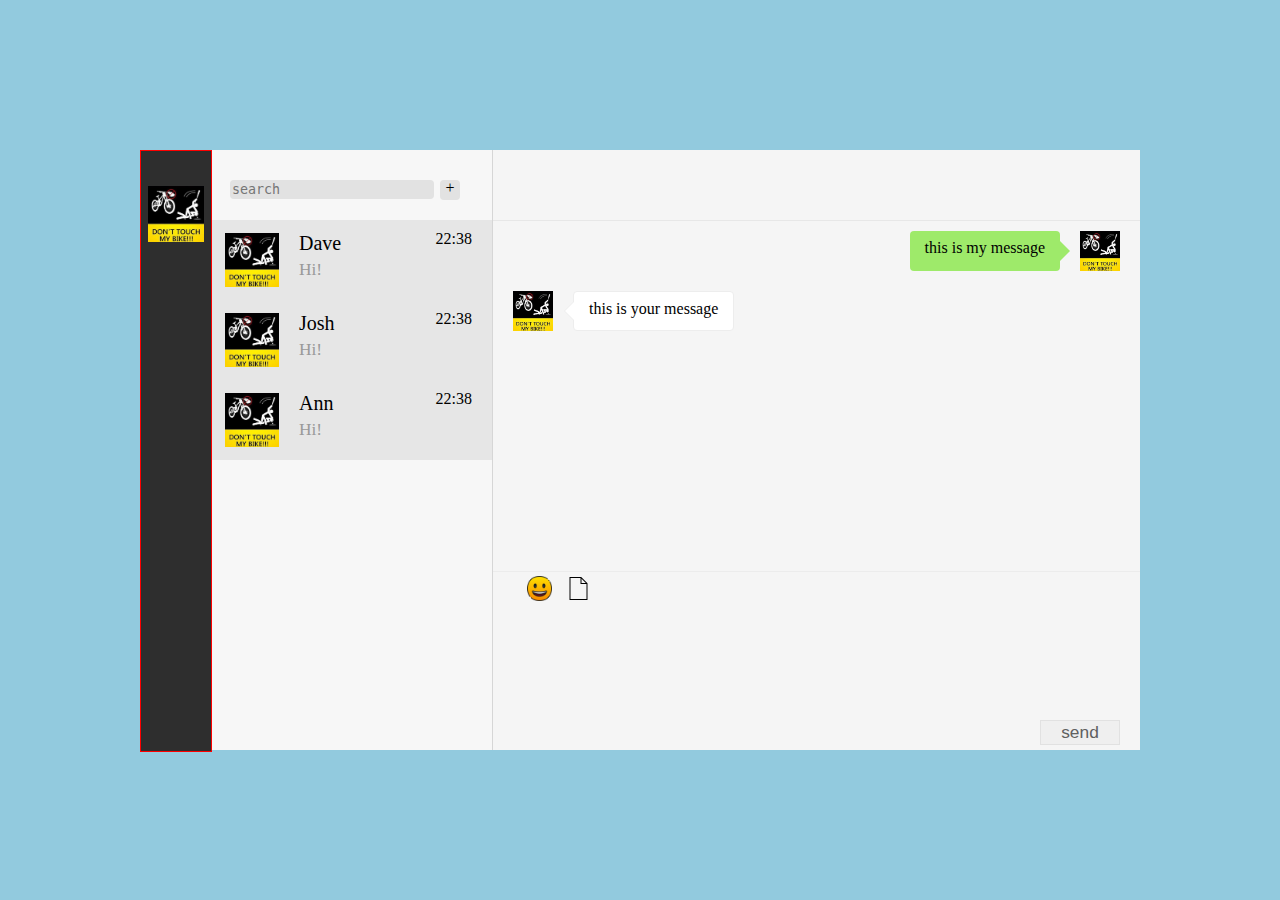
<file: index.html>
<!DOCTYPE html>
<html lang="en" dir="ltr">
  <head>
    <meta charset="utf-8">
    <link rel="stylesheet" href="wechatdemo.css">
    <title>This is a demo wechat online page</title>
  </head>
  <body>
    <div class="frame">
      <div class="leftBar">
        <div class="avatar">
          <img src="avatar.jpeg" draggable="false" alt="">
        </div>
      </div>
      <div class="tabBar">
        <div class="search">
          <textarea class="searchBox" name="name" rows="1" cols="23" placeholder="search"></textarea>
          <div class="addChat">+</div>
        </div>
        <div class="tabs">
          <div class="tab" data-id="0">
            <img class="tabAvatar" draggable="false" src="avatar.jpeg" alt="">
            <div class="tabText">
              <div class="tabName">Dave</div>
              <div class="lastMessage">Hi!</div>
            </div>
            <div class="timeAndMute">22:38</div>
          </div>
          <div class="tab" data-id="1">
            <img class="tabAvatar" draggable="false" src="avatar.jpeg" alt="">
            <div class="tabText">
              <div class="tabName">Josh</div>
              <div class="lastMessage">Hi!</div>
            </div>
            <div class="timeAndMute">22:38</div>
          </div>
          <div class="tab" data-id="2">
            <img class="tabAvatar" draggable="false" src="avatar.jpeg" alt="">
            <div class="tabText">
              <div class="tabName">Ann</div>
              <div class="lastMessage">Hi!</div>
            </div>
            <div class="timeAndMute">22:38</div>
          </div>
        </div>
      </div>
      <div class="rightContent">
        <div class="chatName"> </div>
        <div class="chatContent">
          <div class="myMessageBox">
            <div class="myMessage">this is my message</div>
            <img src="avatar.jpeg" alt="" class="chatAvatar" draggable="false" >
          </div>
          <div class="yourMessageBox">
            <img src="avatar.jpeg" alt="" class="chatAvatar" draggable="false" >
            <div class="yourMessage">this is your message</div>
          </div>
        </div>
        <div class="chatInput">
          <div class="iconBar">
            <img class="iconBarIcon" src="emoji_icon.png" alt="">
            <img src="file_icon.png" alt="" class="iconBarIcon">
          </div>
          <div class="inputBoxDiv">
            <textarea class="inputArea" ></textarea>
          </div>
        </div>
        <div class="sendButtonDiv">
          <input class="sendButton" type="button" value="send">
        </div>
      </div>
    </div>
  </body>
  <script type="text/javascript" src="wechatdemo.js">
  </script>
</html>
</file>
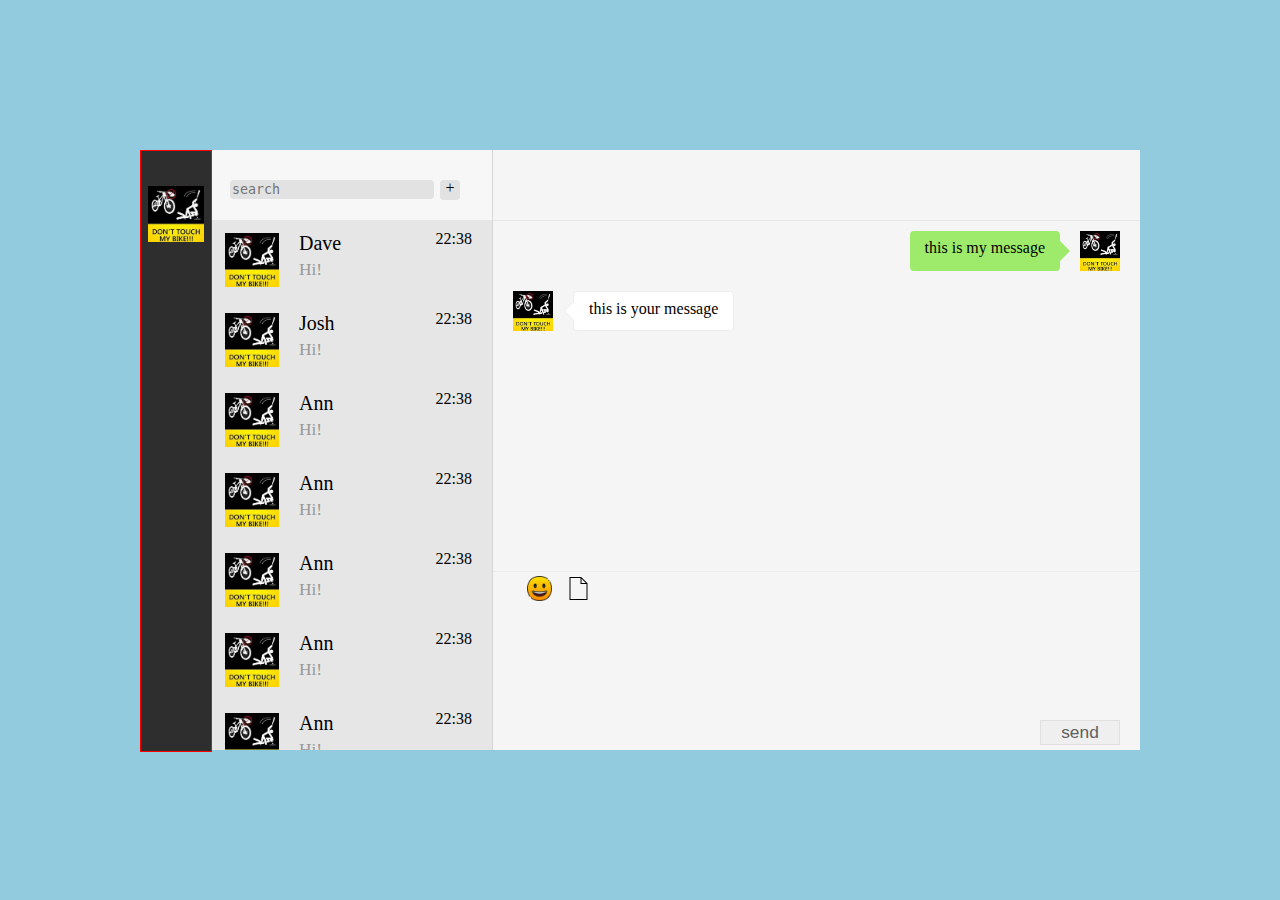
<file: wechatdemo.html>
<!DOCTYPE html>
<html lang="en" dir="ltr">
  <head>
    <meta charset="utf-8">
    <link rel="stylesheet" href="wechatdemo.css">
    <title>This is a demo wechat online page</title>
  </head>
  <body>
    <div class="frame">
      <div class="leftBar">
        <div class="avatar">
          <img src="avatar.jpeg" draggable="false" alt="">
        </div>
      </div>
      <div class="tabBar">
        <div class="search">
          <textarea class="searchBox" name="name" rows="1" cols="23" placeholder="search"></textarea>
          <div class="addChat">+</div>
        </div>
        <div class="tabs">
          <div class="tab">
            <img class="tabAvatar" draggable="false" src="avatar.jpeg" alt="">
            <div class="tabText">
              <div class="tabName">Dave</div>
              <div class="lastMessage">Hi!</div>
            </div>
            <div class="timeAndMute">22:38</div>
          </div>
          <div class="tab">
            <img class="tabAvatar" draggable="false" src="avatar.jpeg" alt="">
            <div class="tabText">
              <div class="tabName">Josh</div>
              <div class="lastMessage">Hi!</div>
            </div>
            <div class="timeAndMute">22:38</div>
          </div>
          <div class="tab">
            <img class="tabAvatar" draggable="false" src="avatar.jpeg" alt="">
            <div class="tabText">
              <div class="tabName">Ann</div>
              <div class="lastMessage">Hi!</div>
            </div>
            <div class="timeAndMute">22:38</div>
          </div>
          <div class="tab">
            <img class="tabAvatar" draggable="false" src="avatar.jpeg" alt="">
            <div class="tabText">
              <div class="tabName">Ann</div>
              <div class="lastMessage">Hi!</div>
            </div>
            <div class="timeAndMute">22:38</div>
          </div>
          <div class="tab">
            <img class="tabAvatar" draggable="false" src="avatar.jpeg" alt="">
            <div class="tabText">
              <div class="tabName">Ann</div>
              <div class="lastMessage">Hi!</div>
            </div>
            <div class="timeAndMute">22:38</div>
          </div>
          <div class="tab">
            <img class="tabAvatar" draggable="false" src="avatar.jpeg" alt="">
            <div class="tabText">
              <div class="tabName">Ann</div>
              <div class="lastMessage">Hi!</div>
            </div>
            <div class="timeAndMute">22:38</div>
          </div>
          <div class="tab">
            <img class="tabAvatar" draggable="false" src="avatar.jpeg" alt="">
            <div class="tabText">
              <div class="tabName">Ann</div>
              <div class="lastMessage">Hi!</div>
            </div>
            <div class="timeAndMute">22:38</div>
          </div>
          <div class="tab">
            <img class="tabAvatar" draggable="false" src="avatar.jpeg" alt="">
            <div class="tabText">
              <div class="tabName">Ann</div>
              <div class="lastMessage">Hi!</div>
            </div>
            <div class="timeAndMute">22:38</div>
          </div>
        </div>
      </div>
      <div class="rightContent">
        <div class="chatName"> </div>
        <div class="chatContent">
          <div class="myMessageBox">
            <div class="myMessage">this is my message</div>
            <img src="avatar.jpeg" alt="" class="chatAvatar" draggable="false" >
          </div>
          <div class="yourMessageBox">
            <img src="avatar.jpeg" alt="" class="chatAvatar" draggable="false" >
            <div class="yourMessage">this is your message</div>
          </div>
        </div>
        <div class="chatInput">
          <div class="iconBar">
            <img class="iconBarIcon" src="emoji_icon.png" alt="">
            <img src="file_icon.png" alt="" class="iconBarIcon">
          </div>
          <div class="inputBoxDiv">
            <textarea class="inputArea" ></textarea>
          </div>
        </div>
        <div class="sendButtonDiv">
          <input class="sendButton" type="button" value="send">
        </div>
      </div>
    </div>
  </body>
  <script type="text/javascript" src="wechatdemo.js">
  </script>
</html>
</file>
<file: wechatdemo.css>
body{
  background-color: rgba(37, 150, 190, 0.5);
}
.frame{
  position: fixed;
  display: flex;
  width: 1000px;
  height: 600px;
  /* background-color: rgb(88,88,88); */
  background-color: white;
  top: 50%;
  left: 50%;
  transform: translate(-50%, -50%);
}
.leftBar{
  /* display: inline-block; */
  background-color: rgb(46,46,46);
  height: 100%;
  width: 70px;
  border: 1px, solid ,red;
}
.tabBar{
  background-color: rgb(247,247,247);
  width: 280px;
  height: 100%;
  display: flex;
}
.tabs{
  flex-grow: 1;
  overflow-y: scroll;
}
.rightContent{
  flex-grow: 1;
  background-color: rgb(245,245,245);
  border-left: 1px solid rgb(214,214,214);
  display: flex;
  flex-direction: column;
}
/*right top hr: 231*/
.avatar{
  width: 80%;
  margin: auto;
  margin-top: 50%;
  user-select: none;
}
img{
  width: 100%;
  height: 100%;
}
.search{
  width: 100%;
  height: 70px;
  background-color: rgb(247,247,247);
  user-select: none;
}
.tab{
  width: 100%;
  height: 80px;
  display: flex;
  background-color: rgb(230,230,230);
  user-select: none;
}
.tabSelected{
  width: 100%;
  height: 80px;
  display: flex;
  background-color: rgb(200,198,198);
  user-select: none;
}
.tab:hover{
  background-color: rgb(223,220,219);
}
.tabAvatar{
  margin-top: 13px;
  margin-left: 13px;
  height: 54px;
  width: 54px;
}
.tabText{
  margin-left: 20px;
  margin-top: 10px;
  flex-grow: 1;
  display: flex;
  flex-direction: column;
  /* border: 1px red solid; */
  margin-bottom: 10px;
}
.timeAndMute{
  /* margin-left: 20px; */
  margin-top: 10px;
  margin-right: 20px;
}
.tabName{
  margin-top: 2px;
  margin-bottom: 5px;
  font-size: 15pt;
}
.lastMessage{
  color: rgb(153,153,153);
  font-size: 13pt;
}
.search{
  position: absolute;
  width: 280px;
}
.tabs{
  margin-top: 70px;
}
.searchBox{
  position: fixed;
  top: 30px;
  left: 90px;
  resize: none;
  border-radius: 4px;
  background-color: rgb(226,226,226);
  outline: none;
  border: none;
}
.searchBox:focus{
  background-color: rgb(248,248,248);
  border: 1px rgb(226,226,226) solid;
}
.searchBox:focus::placeholder{
  color: rgb(248,248,248);
}
.addChat{
  position: fixed;
  top: 30px;
  left: 300px;
  resize: none;
  height: 20px;
  width: 20px;
  background-color: rgb(226,226,226);
  line-height: 100%;
  text-align: center;
  border-radius: 4px;
  cursor: pointer;
}
.addChat:hover{
  background-color: rgb(209,209,209);
}
.chatName{
  height: 70px;
  border-bottom: 1px rgb(231,231,231) solid;
  font-size: 17pt;
  line-height: 80px;
  user-select: none;
  padding-left: 25px;
}
.chatContent{
  height: 350px;
  border-bottom: 1px rgb(236,236,236) solid;
  display: flex;
  flex-direction: column;
  overflow-y: scroll;
}
.iconBar{
  height: 33px;
  padding-left: 28px;
}
.iconBarIcon{
  margin: 4px;
  margin-left: 6px;
  height: 25px;
  width: 25px;
  cursor: pointer;
  transition: all, 0.25s;
}
.iconBarIcon:hover{
  transform: scale(1.1);
}
.chatInput{
  flex-grow: 1;
  background-color: rgb(245,245,245);
  user-select: none;
  /* top: 0px;
  bottom: 0px; */
}
.chatInput:focus-within{
  background-color: rgb(255,255,255);
}
.chatInput:focus-within+div{
  background-color: rgb(255,255,255);
}
.inputBoxDiv{
  height: calc(100% - 43px);
  padding-left: 25px;
  padding-right: 10px;
  padding-top: 10px;

}
.inputArea{
  width: 100%;
  height: 100%;
  resize: none;
  overflow: auto;
  outline: none;
  border: none;
  padding: 0px;
  background-color: rgb(245,245,245);
}
.inputArea:focus{
  background-color: rgb(255,255,255);
}
.sendButton{
  margin: 5px;
  float: right;
  margin-right: 20px;
  width: 80px;
  height: 25px;
  border: 1px rgb(225,225,225) solid;
  color: rgb(96,96,96);
  font-size: 13pt;
  cursor: pointer;
}
.sendButton:hover{
  background-color: rgb(18,150,17);
  color: white;
}
.myMessageBox{
  display: flex;
  align-self: flex-end;
  margin: 20px;
  margin-top: 10px;
  margin-bottom: 10px;
}
.yourMessageBox{
  display: flex;
  margin: 20px;
  margin-top: 10px;
  margin-bottom: 10px;
}
.myMessage{
  background-color: rgb(158,234,106);
  margin-right: 20px;
  padding: 15px;
  padding-top: 8px;
  padding-bottom: 5px;
  border-radius: 4px;
  position: relative;
  max-width: 400px;
  word-wrap: break-word;
  /* line-height: 30px; */
}
.yourMessage{
  border: 1px rgb(237,237,237) solid;
  margin-left: 20px;
  padding: 15px;
  padding-top: 8px;
  padding-bottom: 5px;
  border-radius: 4px;
  background-color: white;
  position: relative;
  max-width: 400px;
  word-wrap: break-word;
  /* line-height: 30px; */
}
.yourMessage:hover{
  background-color: rgb(246,246,246);
}
.myMessage:hover{
  background-color: rgb(152,225,101);
}
.chatAvatar{
  height: 40px;
  width: 40px;
  user-select: none;
}
.yourMessage::before{
  content: "";
  border-right: 10px solid rgb(237,237,237);
  border-top: 10px solid transparent;
  border-bottom: 10px solid transparent;
  border-left: 0;
  position: absolute;
  left: 0;
  top: 50%;
  margin-top: -10px;
  margin-left: -10px;
}
.yourMessage::after{
  content: "";
  border-right: 10px solid white;
  border-top: 10px solid transparent;
  border-bottom: 10px solid transparent;
  border-left: 0;
  position: absolute;
  left: 0;
  top: 50%;
  margin-top: -10px;
  margin-left: -9px;
}
.yourMessage:hover::after{
  border-right: 10px solid rgb(246,246,246);
}
.myMessage::before{
  content: "";
  border-left: 10px solid rgb(158,234,106);
  border-top: 10px solid transparent;
  border-bottom: 10px solid transparent;
  border-right: 0;
  position: absolute;
  right: 0;
  top: 50%;
  margin-top: -10px;
  margin-right: -9px;
  z-index: 2;
}
.myMessage::after{
  content: "";
  border-left: 10px solid rgb(158,234,106);
  border-top: 10px solid transparent;
  border-bottom: 10px solid transparent;
  border-right: 0;
  position: absolute;
  right: 0;
  top: 50%;
  margin-top: -10px;
  margin-right: -10px;
  z-index: 1;
}
.myMessage:hover::before{
  border-left: 10px solid rgb(152,225,101);
}
</file>
